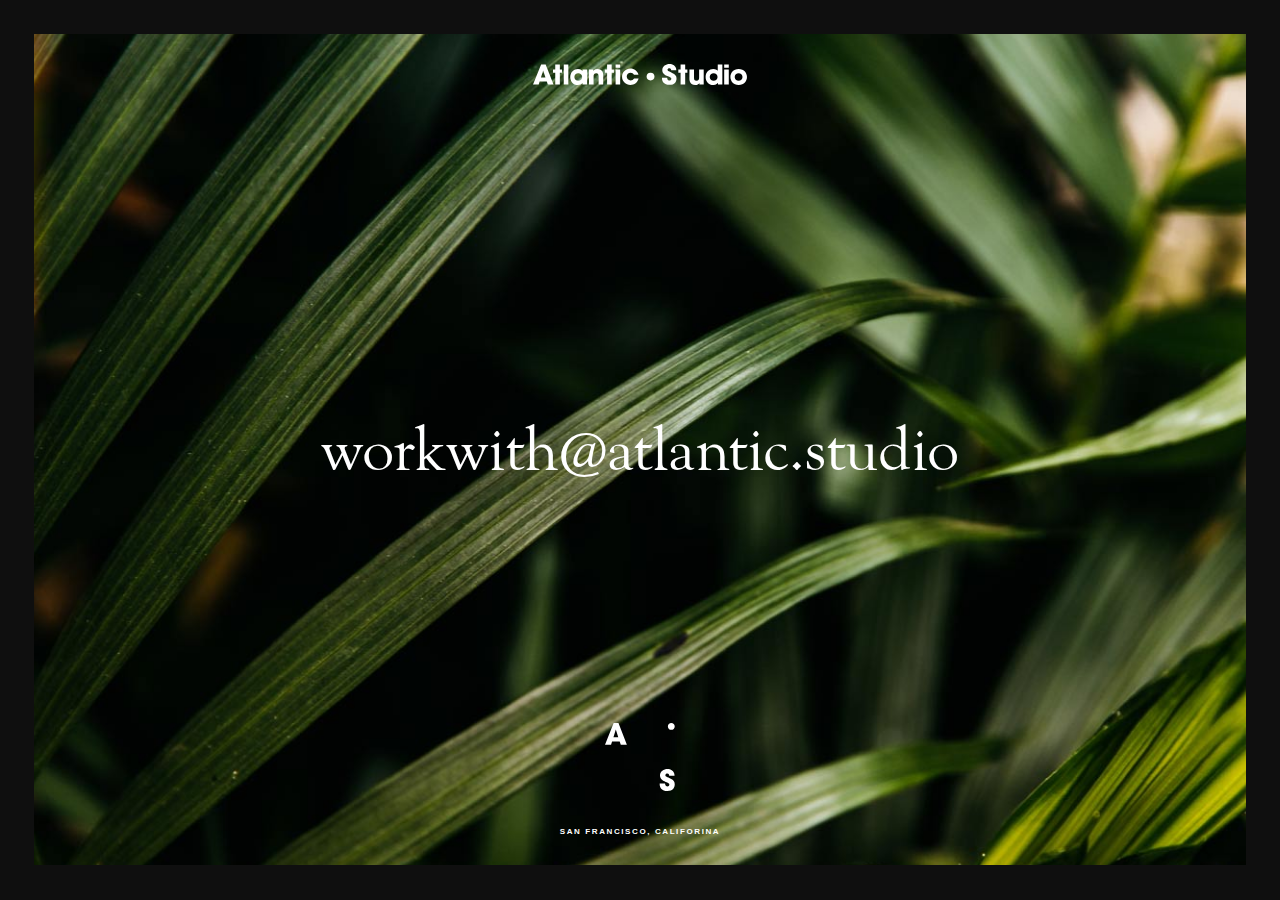
<file: index.html>
<!DOCTYPE html>
<html class='no-js bg-black' lang=''>
  <head>
    <title>🌊 Atlantic.Studio</title>
    <meta content='width=device-width, user-scalable=no, initial-scale=1, minimum-scale=1, maximum-scale=1' id='viewport' name='viewport'>
    <meta charset='utf-8'>
    <meta content='!' name='fragment'>
    <meta content='ie=edge' http-equiv='x-ua-compatible'>
    <meta content='Atlantic.Studio- strong as one' name='description'>
    <link href='/favicon.ico' rel='icon'>
    <link href='/apple-touch-icon.ico' rel='apple-touch-icon'>
    <meta content='Atlantic.Studio' property='og:title'>
    <meta content='website' property='og:type'>
    <meta content='Atlantic.Studio' property='og:site_name'>
    <meta content='http://atlantic.studio/' property='og:url'>
    <meta content='Atlantic.Studio- strong as one' name='description' property='og:description'>
    <meta content='http://atlantic.studio/og-image.png' property='og:image'>
    <link href='/css/basscss.css' rel='stylesheet'>
  </head>
  <body class='bg-black relative wrapper'>
    <div class='border'></div>
    <div class='white leaf bg-cover h-full flex items-center center col-12 relative'>
      <div class='absolute top-0 left-0 col-12 mt4'>
        <img class='col-6 sm-col-2 mx-auto' src='/img/altantic.studios-logo.svg'>
      </div>
      <div class='absolute bottom-0 left-0 col-12 mb4'>
        <img class='mx-auto' src='/img/a-s-wordmark.svg' style='max-width:70px;'>
        <h6 class='h7 caps bold sans-serif mt3'>
          San Francisco, Califorina
        </h6>
      </div>
      <div class='col-12 center relative z4'>
        <a class='h1 h1-responsive serif no-underline white' href='mailto:workwith@atlantic.studio'>
          workwith@atlantic.studio
        </a>
      </div>
    </div>
  </body>
</html>
</file>
<file: css/basscss.css>
.black{color:#0F0F0F}.gray{color:#aaa}.silver{color:#ddd}.white{color:#fff}.aqua{color:#7fdbff}.blue{color:#0074d9}.navy{color:#001f3f}.teal{color:#39cccc}.green{color:#2ecc40}.olive{color:#3d9970}.lime{color:#01ff70}.yellow{color:#FFE253}.sand{color:#F6F4E4}.orange{color:#ff851b}.red{color:#ff4136}.fuchsia{color:#f012be}.purple{color:#b10dc9}.maroon{color:#85144b}.color-inherit{color:inherit}.muted{opacity:0.5}.bg-black{background-color:#0F0F0F}.bg-gray{background-color:#aaa}.bg-silver{background-color:#ddd}.bg-white{background-color:#fff}.bg-aqua{background-color:#7fdbff}.bg-blue{background-color:#0074d9}.bg-navy{background-color:#001f3f}.bg-teal{background-color:#39cccc}.bg-green{background-color:#2ecc40}.bg-olive{background-color:#3d9970}.bg-lime{background-color:#01ff70}.bg-yellow,nav a.btn:before{background-color:#FFE253}.bg-sand{background-color:#F6F4E4}.bg-orange{background-color:#ff851b}.bg-red{background-color:#ff4136}.bg-fuchsia{background-color:#f012be}.bg-purple{background-color:#b10dc9}.bg-maroon{background-color:#85144b}.border-black{border-color:#0F0F0F}.border-gray{border-color:#aaa}.border-silver{border-color:#ddd}.border-white{border-color:#fff}.border-aqua{border-color:#7fdbff}.border-blue{border-color:#0074d9}.border-navy{border-color:#001f3f}.border-teal{border-color:#39cccc}.border-green{border-color:#2ecc40}.border-olive{border-color:#3d9970}.border-lime{border-color:#01ff70}.border-yellow{border-color:#FFE253}.border-orange{border-color:#ff851b}.border-red{border-color:#ff4136}.border-fuchsia{border-color:#f012be}.border-purple{border-color:#b10dc9}.border-maroon{border-color:#85144b}.bg-cover{background-size:cover}.bg-contain{background-size:contain}.bg-center{background-position:center}.bg-top{background-position:top}.bg-right{background-position:right}.bg-bottom{background-position:bottom}.bg-left{background-position:left}.h0{font-size:2.5rem}.h00{font-size:3rem}.h1{font-size:2rem}.h2{font-size:1.5rem}.h3{font-size:1.25rem}.h4{font-size:1rem}.h5{font-size:.875rem}.h6{font-size:.75rem}.h7{font-size:.5rem}body{font-family:-apple-system,BlinkMacSystemFont,"Segoe UI",Roboto,Helvetica,Arial,sans-serif,"Apple Color Emoji","Segoe UI Emoji","Segoe UI Symbol";font-color:#0F0F0F;text-rendering:optimizeLegibility;font-feature-settings:"kern";-webkit-font-feature-settings:"kern";-moz-font-feature-settings:"kern";-moz-font-feature-settings:"kern=1";-webkit-font-smoothing:antialiased}.font-family-inherit{font-family:sans-serif}.font-size-inherit{font-size:inherit}.text-decoration-none{text-decoration:none}.sans-serif{font-family:-apple-system,BlinkMacSystemFont,"Segoe UI",Roboto,Helvetica,Arial,sans-serif,"Apple Color Emoji","Segoe UI Emoji","Segoe UI Symbol"}.serif{font-family:"goudy",serif}.bold{font-weight:bold}.medium{font-weight:600}.regular{font-weight:normal}.italic{font-style:italic}.caps{text-transform:uppercase;letter-spacing:.2em}.left-align{text-align:left}.center{text-align:center}.right-align{text-align:right}.justify{text-align:justify}.nowrap{white-space:nowrap}.break-word{word-wrap:break-word}.line-height-1{line-height:1}.line-height-2{line-height:1.125}.line-height-3{line-height:1.25}.line-height-4{line-height:1.5}.list-style-none{list-style:none}.underline{text-decoration:underline}.no-underline,nav a.btn{text-decoration:none}.truncate{max-width:100%;overflow:hidden;text-overflow:ellipsis;white-space:nowrap}.list-reset{list-style:none;padding-left:0}@font-face{font-family:'goudy';src:url("/fonts/GoudyOldstyle-Italic-webfont.eot");src:url("/fonts/GoudyOldstyle-Italic-webfont.eot?#iefix") format("embedded-opentype"),url("/fonts/GoudyOldstyle-Italic-webfont.woff2") format("woff2"),url("/fonts/GoudyOldstyle-Italic-webfont.woff") format("woff"),url("/fonts/GoudyOldstyle-Italic-webfont.ttf") format("truetype"),url("/fonts/GoudyOldstyle-Italic-webfont.svg#goudy_oldstyle_fsitalic") format("svg");font-weight:normal;font-style:italic}@font-face{font-family:'goudy';src:url("/fonts/GoudyOldstyle-ExtraBold-webfont.eot");src:url("/fonts/GoudyOldstyle-ExtraBold-webfont.eot?#iefix") format("embedded-opentype"),url("/fonts/GoudyOldstyle-ExtraBold-webfont.woff2") format("woff2"),url("/fonts/GoudyOldstyle-ExtraBold-webfont.woff") format("woff"),url("/fonts/GoudyOldstyle-ExtraBold-webfont.ttf") format("truetype"),url("/fonts/GoudyOldstyle-ExtraBold-webfont.svg#goudy_oldstyle_fsextra_bold") format("svg");font-weight:normal;font-style:bold}@font-face{font-family:'goudy';src:url("/fonts/GoudyOldstyle-Bold-webfont.eot");src:url("/fonts/GoudyOldstyle-Bold-webfont.eot?#iefix") format("embedded-opentype"),url("/fonts/GoudyOldstyle-Bold-webfont.woff2") format("woff2"),url("/fonts/GoudyOldstyle-Bold-webfont.woff") format("woff"),url("/fonts/GoudyOldstyle-Bold-webfont.ttf") format("truetype"),url("/fonts/GoudyOldstyle-Bold-webfont.svg#goudy_oldstyle_fsbold") format("svg");font-weight:bold;font-style:normal}@font-face{font-family:'goudy';src:url("/fonts/GoudyOldstyle-Regular-webfont.eot");src:url("/fonts/GoudyOldstyle-Regular-webfont.eot?#iefix") format("embedded-opentype"),url("/fonts/GoudyOldstyle-Regular-webfont.woff2") format("woff2"),url("/fonts/GoudyOldstyle-Regular-webfont.woff") format("woff"),url("/fonts/GoudyOldstyle-Regular-webfont.ttf") format("truetype"),url("/fonts/GoudyOldstyle-Regular-webfont.svg#goudy_oldstyle_fsregular") format("svg");font-weight:normal;font-style:normal}.inline{display:inline}.block{display:block}.inline-block{display:inline-block}.table{display:table}.table-cell{display:table-cell}.overflow-hidden{overflow:hidden}.overflow-scroll{overflow:scroll}.overflow-auto{overflow:auto}.overflow-x-hidden{overflow-x:hidden}.overflow-y-hidden{overflow-y:hidden}.overflow-x-auto{overflow-x:auto}.overflow-y-auto{overflow-y:auto}.clearfix:before,.clearfix:after{content:" ";display:table}.clearfix:after{clear:both}.left{float:left}.right{float:right}.fit{max-width:100%}.max-width-1{max-width:24rem}.max-width-2{max-width:32rem}.max-width-3{max-width:48rem}.max-width-4{max-width:64rem}.border-box{box-sizing:border-box}.h-full{height:100vh}.w-100per{width:100%}.h-100per{height:100%}.align-baseline{vertical-align:baseline}.align-top{vertical-align:top}.align-middle{vertical-align:middle}.align-bottom{vertical-align:bottom}.m0{margin:0}.mt0{margin-top:0}.mr0{margin-right:0}.mb0{margin-bottom:0}.ml0{margin-left:0}.mx0{margin-left:0;margin-right:0}.my0{margin-top:0;margin-bottom:0}.m1{margin:.5rem}.mt1{margin-top:.5rem}.mr1{margin-right:.5rem}.mb1{margin-bottom:.5rem}.ml1{margin-left:.5rem}.mx1{margin-left:.5rem;margin-right:.5rem}.my1{margin-top:.5rem;margin-bottom:.5rem}.m2{margin:1rem}.mt2{margin-top:1rem}.mr2{margin-right:1rem}.mb2{margin-bottom:1rem}.ml2{margin-left:1rem}.mx2{margin-left:1rem;margin-right:1rem}.my2{margin-top:1rem;margin-bottom:1rem}.m3{margin:2rem}.mt3{margin-top:2rem}.mr3{margin-right:2rem}.mb3{margin-bottom:2rem}.ml3{margin-left:2rem}.mx3{margin-left:2rem;margin-right:2rem}.my3{margin-top:2rem;margin-bottom:2rem}.m4{margin:4rem}.mt4{margin-top:4rem}.mr4{margin-right:4rem}.mb4{margin-bottom:4rem}.ml4{margin-left:4rem}.mx4{margin-left:4rem;margin-right:4rem}.my4{margin-top:4rem;margin-bottom:4rem}.mxn1{margin-left:-0.5rem;margin-right:-0.5rem}.mxn2{margin-left:-1rem;margin-right:-1rem}.mxn3{margin-left:-2rem;margin-right:-2rem}.mxn4{margin-left:-4rem;margin-right:-4rem}.ml-auto{margin-left:auto}.mr-auto{margin-right:auto}.mx-auto{margin-left:auto;margin-right:auto}.p0{padding:0}.pt0{padding-top:0}.pr0{padding-right:0}.pb0{padding-bottom:0}.pl0{padding-left:0}.px0{padding-left:0;padding-right:0}.py0{padding-top:0;padding-bottom:0}.p1{padding:.5rem}.pt1{padding-top:.5rem}.pr1{padding-right:.5rem}.pb1{padding-bottom:.5rem}.pl1{padding-left:.5rem}.py1{padding-top:.5rem;padding-bottom:.5rem}.px1{padding-left:.5rem;padding-right:.5rem}.p2{padding:1rem}.pt2{padding-top:1rem}.pr2{padding-right:1rem}.pb2{padding-bottom:1rem}.pl2{padding-left:1rem}.py2{padding-top:1rem;padding-bottom:1rem}.px2{padding-left:1rem;padding-right:1rem}.p3{padding:2rem}.pt3{padding-top:2rem}.pr3{padding-right:2rem}.pb3{padding-bottom:2rem}.pl3{padding-left:2rem}.py3{padding-top:2rem;padding-bottom:2rem}.px3{padding-left:2rem;padding-right:2rem}.p4{padding:4rem}.pt4{padding-top:4rem}.pr4{padding-right:4rem}.pb4{padding-bottom:4rem}.pl4{padding-left:4rem}.py4{padding-top:4rem;padding-bottom:4rem}.px4{padding-left:4rem;padding-right:4rem}.col{float:left;box-sizing:border-box}.col-right{float:right;box-sizing:border-box}.col-1{width:8.3333333333%}.col-2{width:16.6666666667%}.col-3{width:25%}.col-4{width:33.3333333333%}.col-5{width:41.6666666667%}.col-6{width:50%}.col-7{width:58.3333333333%}.col-8{width:66.6666666667%}.col-9{width:75%}.col-10{width:83.3333333333%}.col-11{width:91.6666666667%}.col-12{width:100%}@media (min-width: 40em){.sm-col{float:left;box-sizing:border-box}.sm-col-right{float:right;box-sizing:border-box}.sm-col-1{width:8.3333333333%}.sm-col-2{width:16.6666666667%}.sm-col-3{width:25%}.sm-col-4{width:33.3333333333%}.sm-col-5{width:41.6666666667%}.sm-col-6{width:50%}.sm-col-7{width:58.3333333333%}.sm-col-8{width:66.6666666667%}.sm-col-9{width:75%}.sm-col-10{width:83.3333333333%}.sm-col-11{width:91.6666666667%}.sm-col-12{width:100%}}@media (min-width: 52em){.md-col{float:left;box-sizing:border-box}.md-col-right{float:right;box-sizing:border-box}.md-col-1{width:8.3333333333%}.md-col-2{width:16.6666666667%}.md-col-3{width:25%}.md-col-4{width:33.3333333333%}.md-col-5{width:41.6666666667%}.md-col-6{width:50%}.md-col-7{width:58.3333333333%}.md-col-8{width:66.6666666667%}.md-col-9{width:75%}.md-col-10{width:83.3333333333%}.md-col-11{width:91.6666666667%}.md-col-12{width:100%}}@media (min-width: 64em){.lg-col{float:left;box-sizing:border-box}.lg-col-right{float:right;box-sizing:border-box}.lg-col-1{width:8.3333333333%}.lg-col-2{width:16.6666666667%}.lg-col-3{width:25%}.lg-col-4{width:33.3333333333%}.lg-col-5{width:41.6666666667%}.lg-col-6{width:50%}.lg-col-7{width:58.3333333333%}.lg-col-8{width:66.6666666667%}.lg-col-9{width:75%}.lg-col-10{width:83.3333333333%}.lg-col-11{width:91.6666666667%}.lg-col-12{width:100%}}.flex{display:flex}@media (min-width: 40em){.sm-flex{display:flex}}@media (min-width: 52em){.md-flex{display:flex}}@media (min-width: 64em){.lg-flex{display:flex}}.flex-column{flex-direction:column}.flex-wrap{flex-wrap:wrap}.items-start{align-items:flex-start}.items-end{align-items:flex-end}.items-center{align-items:center}.items-baseline{align-items:baseline}.items-stretch{align-items:stretch}.self-start{align-self:flex-start}.self-end{align-self:flex-end}.self-center{align-self:center}.self-baseline{align-self:baseline}.self-stretch{align-self:stretch}.justify-start{justify-content:flex-start}.justify-end{justify-content:flex-end}.justify-center{justify-content:center}.justify-between{justify-content:space-between}.justify-around{justify-content:space-around}.content-start{align-content:flex-start}.content-end{align-content:flex-end}.content-center{align-content:center}.content-between{align-content:space-between}.content-around{align-content:space-around}.content-stretch{align-content:stretch}.flex-auto{flex:1 1 auto;min-width:0;min-height:0}.flex-none{flex:none}.order-0{order:0}.order-1{order:1}.order-2{order:2}.order-3{order:3}.order-last{order:99999}.relative{position:relative}.absolute{position:absolute}.fixed{position:fixed}.top-0{top:0}.right-0{right:0}.bottom-0{bottom:0}.left-0{left:0}.z1{z-index:1}.z2{z-index:2}.z3{z-index:3}.z4{z-index:4}.border{border-style:solid;border-width:1px}.border-top{border-top-style:solid;border-top-width:1px}.border-right{border-right-style:solid;border-right-width:1px}.border-bottom{border-bottom-style:solid;border-bottom-width:1px}.border-left{border-left-style:solid;border-left-width:1px}.border-none{border:0}.rounded{border-radius:3px}.circle{border-radius:50%}.rounded-top{border-radius:3px 3px 0 0}.rounded-right{border-radius:0 3px 3px 0}.rounded-bottom{border-radius:0 0 3px 3px}.rounded-left{border-radius:3px 0 0 3px}.not-rounded{border-radius:0}@media (min-width: 40em){.sm-m0{margin:0}.sm-mt0{margin-top:0}.sm-mr0{margin-right:0}.sm-mb0{margin-bottom:0}.sm-ml0{margin-left:0}.sm-mx0{margin-left:0;margin-right:0}.sm-my0{margin-top:0;margin-bottom:0}.sm-m1{margin:.5rem}.sm-mt1{margin-top:.5rem}.sm-mr1{margin-right:.5rem}.sm-mb1{margin-bottom:.5rem}.sm-ml1{margin-left:.5rem}.sm-mx1{margin-left:.5rem;margin-right:.5rem}.sm-my1{margin-top:.5rem;margin-bottom:.5rem}.sm-m2{margin:1rem}.sm-mt2{margin-top:1rem}.sm-mr2{margin-right:1rem}.sm-mb2{margin-bottom:1rem}.sm-ml2{margin-left:1rem}.sm-mx2{margin-left:1rem;margin-right:1rem}.sm-my2{margin-top:1rem;margin-bottom:1rem}.sm-m3{margin:2rem}.sm-mt3{margin-top:2rem}.sm-mr3{margin-right:2rem}.sm-mb3{margin-bottom:2rem}.sm-ml3{margin-left:2rem}.sm-mx3{margin-left:2rem;margin-right:2rem}.sm-my3{margin-top:2rem;margin-bottom:2rem}.sm-m4{margin:4rem}.sm-mt4{margin-top:4rem}.sm-mr4{margin-right:4rem}.sm-mb4{margin-bottom:4rem}.sm-ml4{margin-left:4rem}.sm-mx4{margin-left:4rem;margin-right:4rem}.sm-my4{margin-top:4rem;margin-bottom:4rem}.sm-mxn1{margin-left:-0.5rem;margin-right:-0.5rem}.sm-mxn2{margin-left:-1rem;margin-right:-1rem}.sm-mxn3{margin-left:-2rem;margin-right:-2rem}.sm-mxn4{margin-left:-4rem;margin-right:-4rem}.sm-ml-auto{margin-left:auto}.sm-mr-auto{margin-right:auto}.sm-mx-auto{margin-left:auto;margin-right:auto}}@media (min-width: 52em){.md-m0{margin:0}.md-mt0{margin-top:0}.md-mr0{margin-right:0}.md-mb0{margin-bottom:0}.md-ml0{margin-left:0}.md-mx0{margin-left:0;margin-right:0}.md-my0{margin-top:0;margin-bottom:0}.md-m1{margin:.5rem}.md-mt1{margin-top:.5rem}.md-mr1{margin-right:.5rem}.md-mb1{margin-bottom:.5rem}.md-ml1{margin-left:.5rem}.md-mx1{margin-left:.5rem;margin-right:.5rem}.md-my1{margin-top:.5rem;margin-bottom:.5rem}.md-m2{margin:1rem}.md-mt2{margin-top:1rem}.md-mr2{margin-right:1rem}.md-mb2{margin-bottom:1rem}.md-ml2{margin-left:1rem}.md-mx2{margin-left:1rem;margin-right:1rem}.md-my2{margin-top:1rem;margin-bottom:1rem}.md-m3{margin:2rem}.md-mt3{margin-top:2rem}.md-mr3{margin-right:2rem}.md-mb3{margin-bottom:2rem}.md-ml3{margin-left:2rem}.md-mx3{margin-left:2rem;margin-right:2rem}.md-my3{margin-top:2rem;margin-bottom:2rem}.md-m4{margin:4rem}.md-mt4{margin-top:4rem}.md-mr4{margin-right:4rem}.md-mb4{margin-bottom:4rem}.md-ml4{margin-left:4rem}.md-mx4{margin-left:4rem;margin-right:4rem}.md-my4{margin-top:4rem;margin-bottom:4rem}.md-mxn1{margin-left:-0.5rem;margin-right:-0.5rem}.md-mxn2{margin-left:-1rem;margin-right:-1rem}.md-mxn3{margin-left:-2rem;margin-right:-2rem}.md-mxn4{margin-left:-4rem;margin-right:-4rem}.md-ml-auto{margin-left:auto}.md-mr-auto{margin-right:auto}.md-mx-auto{margin-left:auto;margin-right:auto}}@media (min-width: 64em){.lg-m0{margin:0}.lg-mt0{margin-top:0}.lg-mr0{margin-right:0}.lg-mb0{margin-bottom:0}.lg-ml0{margin-left:0}.lg-mx0{margin-left:0;margin-right:0}.lg-my0{margin-top:0;margin-bottom:0}.lg-m1{margin:.5rem}.lg-mt1{margin-top:.5rem}.lg-mr1{margin-right:.5rem}.lg-mb1{margin-bottom:.5rem}.lg-ml1{margin-left:.5rem}.lg-mx1{margin-left:.5rem;margin-right:.5rem}.lg-my1{margin-top:.5rem;margin-bottom:.5rem}.lg-m2{margin:1rem}.lg-mt2{margin-top:1rem}.lg-mr2{margin-right:1rem}.lg-mb2{margin-bottom:1rem}.lg-ml2{margin-left:1rem}.lg-mx2{margin-left:1rem;margin-right:1rem}.lg-my2{margin-top:1rem;margin-bottom:1rem}.lg-m3{margin:2rem}.lg-mt3{margin-top:2rem}.lg-mr3{margin-right:2rem}.lg-mb3{margin-bottom:2rem}.lg-ml3{margin-left:2rem}.lg-mx3{margin-left:2rem;margin-right:2rem}.lg-my3{margin-top:2rem;margin-bottom:2rem}.lg-m4{margin:4rem}.lg-mt4{margin-top:4rem}.lg-mr4{margin-right:4rem}.lg-mb4{margin-bottom:4rem}.lg-ml4{margin-left:4rem}.lg-mx4{margin-left:4rem;margin-right:4rem}.lg-my4{margin-top:4rem;margin-bottom:4rem}.lg-mxn1{margin-left:-0.5rem;margin-right:-0.5rem}.lg-mxn2{margin-left:-1rem;margin-right:-1rem}.lg-mxn3{margin-left:-2rem;margin-right:-2rem}.lg-mxn4{margin-left:-4rem;margin-right:-4rem}.lg-ml-auto{margin-left:auto}.lg-mr-auto{margin-right:auto}.lg-mx-auto{margin-left:auto;margin-right:auto}}@media (min-width: 40em){.h1-responsive{font-size:5vw}.h0-responsive{font-size:7vw}.h00-responsive{font-size:10vw}.sm-h0{font-size:2.5rem}.sm-h00{font-size:3rem}.sm-h1{font-size:2rem}.sm-h2{font-size:1.5rem}.sm-h3{font-size:1.25rem}.sm-h4{font-size:1rem}.sm-h5{font-size:.875rem}.sm-h6{font-size:.75rem}}@media (min-width: 52em){.md-h0{font-size:2.5rem}.md-h00{font-size:3rem}.md-h1{font-size:2rem}.md-h2{font-size:1.5rem}.md-h3{font-size:1.25rem}.md-h4{font-size:1rem}.md-h5{font-size:.875rem}.md-h6{font-size:.75rem}}@media (min-width: 64em){.lg-h0{font-size:2.5rem}.lg-h00{font-size:3rem}.lg-h1{font-size:2rem}.lg-h2{font-size:1.5rem}.lg-h3{font-size:1.25rem}.lg-h4{font-size:1rem}.lg-h5{font-size:.875rem}.lg-h6{font-size:.75rem}}@media (min-width: 40em){.sm-p0{padding:0}.sm-pt0{padding-top:0}.sm-pr0{padding-right:0}.sm-pb0{padding-bottom:0}.sm-pl0{padding-left:0}.sm-px0{padding-left:0;padding-right:0}.sm-py0{padding-top:0;padding-bottom:0}.sm-p1{padding:.5rem}.sm-pt1{padding-top:.5rem}.sm-pr1{padding-right:.5rem}.sm-pb1{padding-bottom:.5rem}.sm-pl1{padding-left:.5rem}.sm-px1{padding-left:.5rem;padding-right:.5rem}.sm-py1{padding-top:.5rem;padding-bottom:.5rem}.sm-p2{padding:1rem}.sm-pt2{padding-top:1rem}.sm-pr2{padding-right:1rem}.sm-pb2{padding-bottom:1rem}.sm-pl2{padding-left:1rem}.sm-px2{padding-left:1rem;padding-right:1rem}.sm-py2{padding-top:1rem;padding-bottom:1rem}.sm-p3{padding:2rem}.sm-pt3{padding-top:2rem}.sm-pr3{padding-right:2rem}.sm-pb3{padding-bottom:2rem}.sm-pl3{padding-left:2rem}.sm-px3{padding-left:2rem;padding-right:2rem}.sm-py3{padding-top:2rem;padding-bottom:2rem}.sm-p4{padding:4rem}.sm-pt4{padding-top:4rem}.sm-pr4{padding-right:4rem}.sm-pb4{padding-bottom:4rem}.sm-pl4{padding-left:4rem}.sm-px4{padding-left:4rem;padding-right:4rem}.sm-py4{padding-top:4rem;padding-bottom:4rem}}@media (min-width: 52em){.md-p0{padding:0}.md-pt0{padding-top:0}.md-pr0{padding-right:0}.md-pb0{padding-bottom:0}.md-pl0{padding-left:0}.md-px0{padding-left:0;padding-right:0}.md-py0{padding-top:0;padding-bottom:0}.md-p1{padding:.5rem}.md-pt1{padding-top:.5rem}.md-pr1{padding-right:.5rem}.md-pb1{padding-bottom:.5rem}.md-pl1{padding-left:.5rem}.md-px1{padding-left:.5rem;padding-right:.5rem}.md-py1{padding-top:.5rem;padding-bottom:.5rem}.md-p2{padding:1rem}.md-pt2{padding-top:1rem}.md-pr2{padding-right:1rem}.md-pb2{padding-bottom:1rem}.md-pl2{padding-left:1rem}.md-px2{padding-left:1rem;padding-right:1rem}.md-py2{padding-top:1rem;padding-bottom:1rem}.md-p3{padding:2rem}.md-pt3{padding-top:2rem}.md-pr3{padding-right:2rem}.md-pb3{padding-bottom:2rem}.md-pl3{padding-left:2rem}.md-px3{padding-left:2rem;padding-right:2rem}.md-py3{padding-top:2rem;padding-bottom:2rem}.md-p4{padding:4rem}.md-pt4{padding-top:4rem}.md-pr4{padding-right:4rem}.md-pb4{padding-bottom:4rem}.md-pl4{padding-left:4rem}.md-px4{padding-left:4rem;padding-right:4rem}.md-py4{padding-top:4rem;padding-bottom:4rem}}@media (min-width: 64em){.lg-p0{padding:0}.lg-pt0{padding-top:0}.lg-pr0{padding-right:0}.lg-pb0{padding-bottom:0}.lg-pl0{padding-left:0}.lg-px0{padding-left:0;padding-right:0}.lg-py0{padding-top:0;padding-bottom:0}.lg-p1{padding:.5rem}.lg-pt1{padding-top:.5rem}.lg-pr1{padding-right:.5rem}.lg-pb1{padding-bottom:.5rem}.lg-pl1{padding-left:.5rem}.lg-px1{padding-left:.5rem;padding-right:.5rem}.lg-py1{padding-top:.5rem;padding-bottom:.5rem}.lg-p2{padding:1rem}.lg-pt2{padding-top:1rem}.lg-pr2{padding-right:1rem}.lg-pb2{padding-bottom:1rem}.lg-pl2{padding-left:1rem}.lg-px2{padding-left:1rem;padding-right:1rem}.lg-py2{padding-top:1rem;padding-bottom:1rem}.lg-p3{padding:2rem}.lg-pt3{padding-top:2rem}.lg-pr3{padding-right:2rem}.lg-pb3{padding-bottom:2rem}.lg-pl3{padding-left:2rem}.lg-px3{padding-left:2rem;padding-right:2rem}.lg-py3{padding-top:2rem;padding-bottom:2rem}.lg-p4{padding:4rem}.lg-pt4{padding-top:4rem}.lg-pr4{padding-right:4rem}.lg-pb4{padding-bottom:4rem}.lg-pl4{padding-left:4rem}.lg-px4{padding-left:4rem;padding-right:4rem}.lg-py4{padding-top:4rem;padding-bottom:4rem}}.hide{position:absolute !important;height:1px;width:1px;overflow:hidden;clip:rect(1px, 1px, 1px, 1px)}@media (max-width: 40em){.xs-hide{display:none !important}}@media (min-width: 40em) and (max-width: 52em){.sm-hide{display:none !important}}@media (min-width: 52em) and (max-width: 64em){.md-hide{display:none !important}}@media (min-width: 64em){.lg-hide{display:none !important}}.display-none{display:none !important}.trans-ease-in-out{transition:all 200ms cubic-bezier(0.215, 0.635, 0, 0.99)}.trans-bounce,nav a.btn:before{transition:all 200ms cubic-bezier(1, -0.11, 0.105, 1.245)}*{margin:0;padding:0;position:relative}.before-after:before,nav a.btn:before,.before-after:after,nav a.btn:after{display:block;content:"";position:absolute}.vert-logo{transform:rotate(90deg)}.bg-purple-grad{background-image:linear-gradient(-180deg, #11120D 0%, #462869 94%, #462E7E 100%)}.bg-orange-grad{background-image:linear-gradient(-190deg, #FCF079 3%, #F38453 51%, #E35683 100%)}.leaf{background-image:url("/img/leaf-bg.png")}.shadow-big{box-shadow:2px 2px 44px 0px rgba(0,0,0,0.67)}nav a.btn{position:relative}nav a.btn:before{height:4px;width:100%;top:-4px;left:0}nav a.btn:hover{opacity:0.7}nav a.btn:hover:before{top:0}a.btn.active:before{top:0}.welcome .page-indicator{left:1.8rem}.profile .page-indicator{left:9.9rem}.page-indicator{width:12px;height:12px}.location{letter-spacing:3px;transform:rotate(-90deg);transform-origin:0 0;position:absolute;bottom:-2.4rem;letter-spacing:3px}.location-marker{transform:rotate(0deg)}.location-marker:hover{transform:rotate(30deg)}.border{position:absolute;z-index:3;width:100%;height:100%;border:solid 2.7vw #0F0F0F;box-sizing:border-box;border-bottom:0}.border:after{display:block;width:100%;position:fixed;z-index:3;bottom:0;left:0;content:" ";height:2.7vw;background-color:#0F0F0F}
</file>
